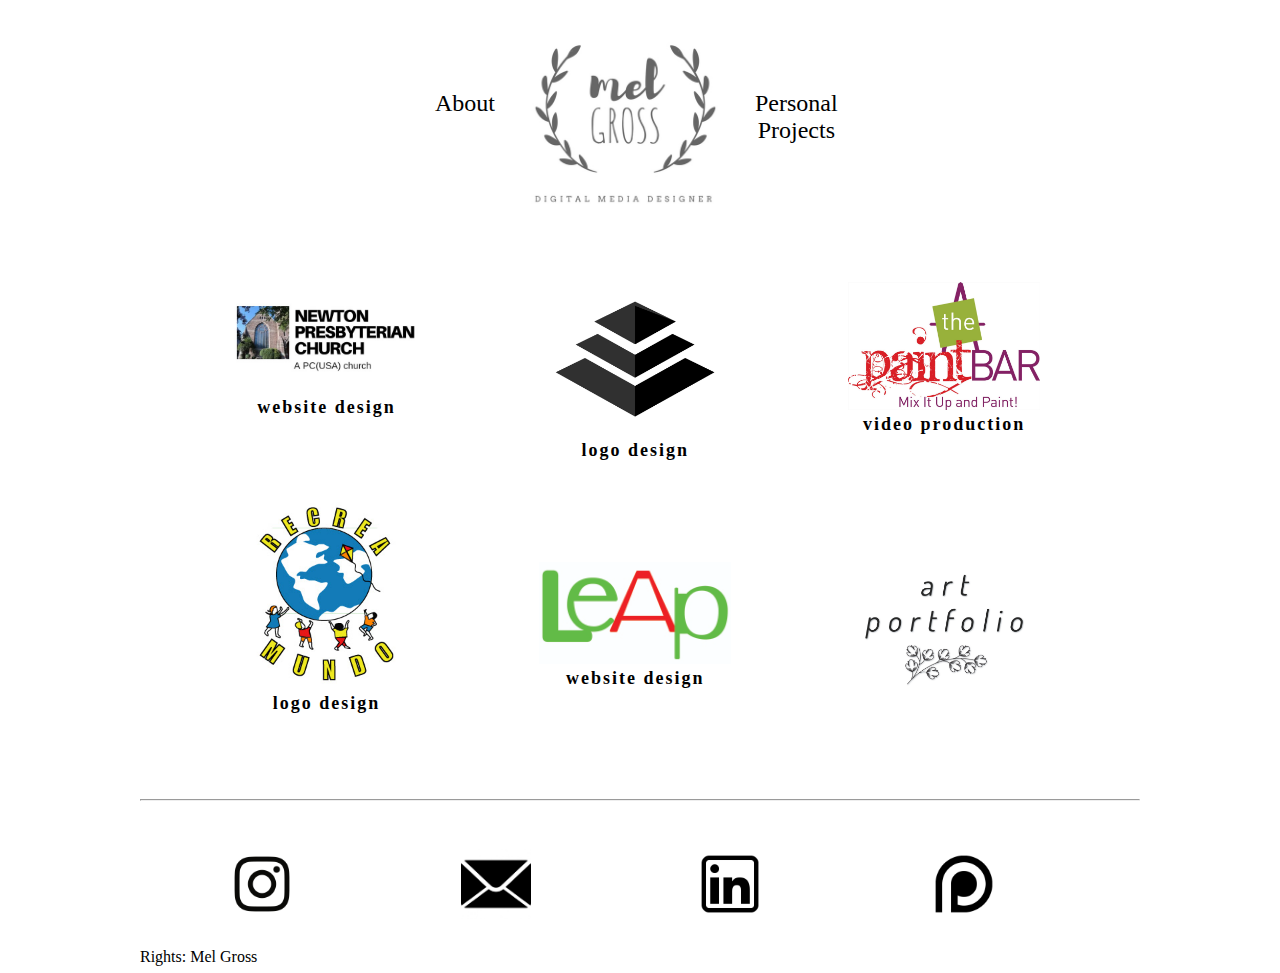
<file: index.html>
<!DOCTYPE html>
<html>
<head>
	<title>Mel Gross</title>
  <link rel="stylesheet" href="styles_sheet.css">

</head>
<body>
  <!-- THIS IS THE NAVIGATION BAR WITH THE TREE MENU OPTION. THE LOGO IS CENTERED AND BIGGER THAN THE OTHER TWO OPTIONS THAT LEAD TO DIFFERENT PAGES-->
	<nav class="navbar">
		
            <div class="header">
                <div class="menu"><a href="about.html" class="text">About</a></div>
                <div "><a href="index.html" id="menufloat">
                    <img src="assets/mG.jpg" alt="Logo" width="240px"/></a>
                </div>
                <div class="menu"><a href="personal.html" class="text" >Personal <br> Projects</a></div>

        </div>
	</nav>
<!--IN THE MAIN SECTION OF THE WEBSITE THE PROJECTS WILL BE EVENLY SPACED AND EACH PROJECT WILL CONSIST OF AN IMAGE, THE NAME OF THE COMPANY AND A DESCRIPTION OF THE KIND OF PROJECT IT IS. THE IMAGE AND NAMES WILL BE LINKS TO EACH OF THE PROJECT'S PAGE-->
	<main id="project">

    	<div class="row1" ]> 
            <aside id="npc" class="projects">
                <a href="npc.html"><img src="assets/projects/npc_cover.jpg" alt="Newton presbyterian Church" class="project_image" width="192rem"></a>
                <H4>Website Design</H4>
            </aside>
            <aside id="zanshin" class="projects">
                <a href="zanshin.html"><img src="assets/projects/zanshin_cover.jpg" alt="Zanshin" class="project_image" width="192rem"></a>
                <H4>Logo Design</H4>
            </aside>
            <aside id="paintbar" class="projects">
                <a href="paintbar.html"><img src="assets/projects/paintbar_cover.jpeg" alt="The Paint Bar" class="project_image" width="192rem"></a>
                <H4>Video Production</H4>
            </aside>
        </div>	
    		<br><br>

        <div class="row2">
            <aside id="recrea_mundo" class="projects">
                <a href="recreamundo.html"><img src="assets/projects/recreamundo_cover.jpg" alt="Recrea Mundo" class="project_image" width="192rem"></a>
                <H4>Logo Design</H4>
            </aside>
            <aside id="leap" class="projects" id="leap">
                <a href="leap.html"><img src="assets/projects/leap_cover.jpg" alt="LeAp" class="project_image" width="192rem"></a>
                <H4>Website Design</H4>
            </aside>
            <aside id="art-port" class="projects">
                <a href="personal.html"><img src="assets/projects/art-portf.jpg" alt="art portfolio" class="project_image" width="192rem"></a>
            </aside>
        </div>
        
	</main>
    
<!--THIS IS THE FOOTER WHERE THE SOCIAL MEDIA ICONS WILL BE SIDE BY SIDE, LINKING TO MY PAGES-->
    <hr/>
	  <footer>
    <div id="social_media">
        <div class="social_media"> 
            <a href="https://www.instagram.com/melgross_art/">
                <img src="assets/instagram_icon.jpg" alt="Instagram" >
            </a>
        </div>
        <div class="social_media">
            <a href="mailto:mel.cgross@outlook.com">
                <img src="assets/email_icon.jpg" alt="Email" >
            </a>
        </div>
        <div class="social_media">
            <a href="https://www.linkedin.com/in/mel-gross-61a97812a/">
                <img src="assets/linkedin_icon.jpg" alt="LinkedIn" >
            </a>
        </div>
        <div class="social_media">
            <a href="#">
                <img src="assets/patreon_icon.jpg" alt="Patreon" >
            </a>
        </div>
    </div>
		
		<div class="rights">
			<p> Rights:  Mel Gross</p>
		</div>
	</footer>
</body>

</html>
</file>
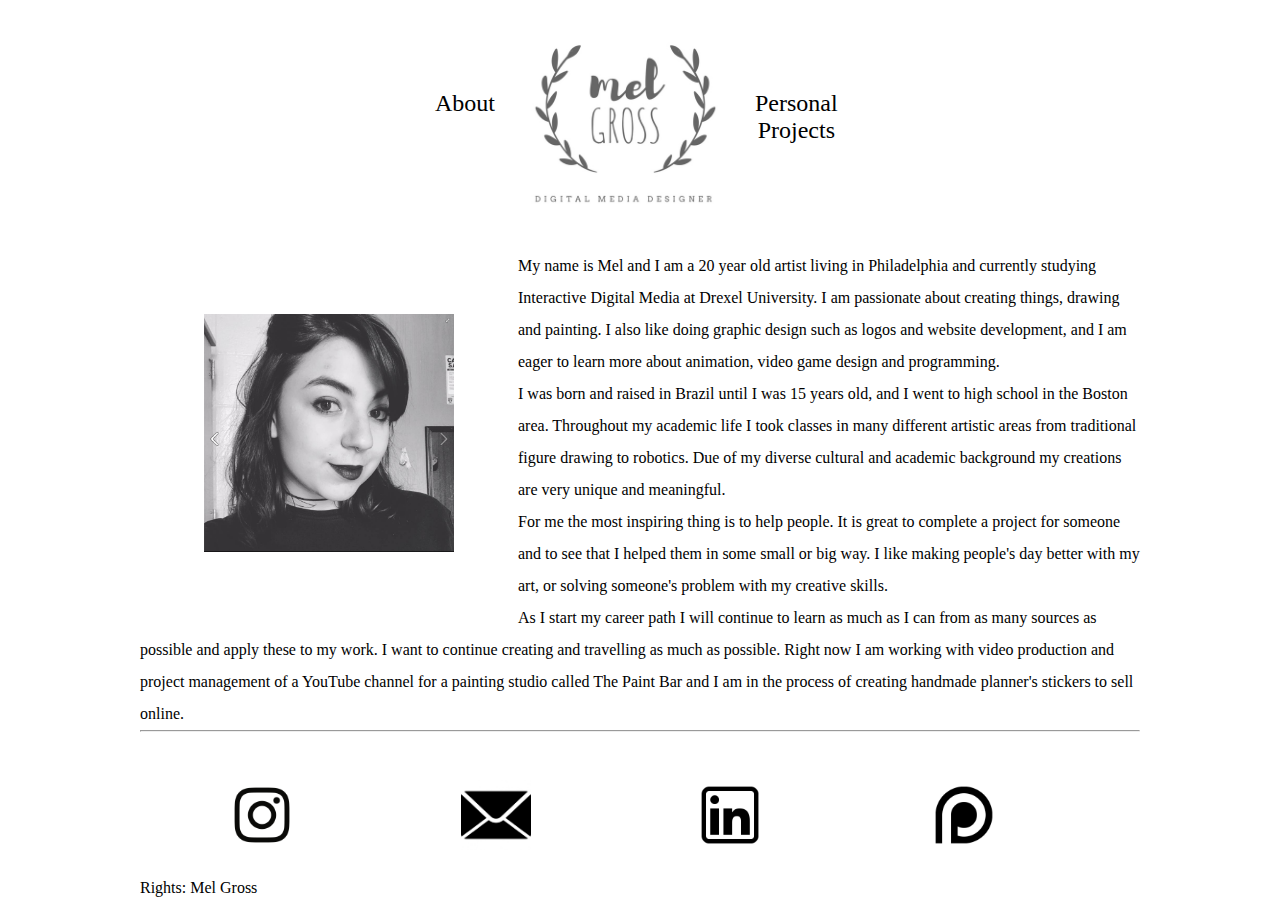
<file: about.html>
<!DOCTYPE html>
<html>
<head>
  <title>Mel Gross</title>
  <link rel="stylesheet" href="styles_sheet.css">

</head>
<body>
  <nav class="navbar">
    
            <div class="header">
                <div class="menu"><a href="about.html" class="text">About</a></div>
                <div "><a href="index.html" id="menufloat">
                    <img src="assets/mG.jpg" alt="Logo" width="240px"/></a>
                </div>
                <div class="menu"><a href="personal.html" class="text" >Personal <br> Projects</a></div>

        </div>
  </nav>
  <main>
    <figure>
      <img src="assets/profile.png" alt="A picture of me" width="250px">
    </figure>
    <aside id=about>
      <div >
       <p>
        My name is Mel and I am a 20 year old artist living in Philadelphia and currently studying Interactive Digital Media at Drexel University. I am passionate about creating things, drawing and painting. I also like doing graphic design such as logos and website development, and I am eager to learn more about animation, video game design and programming.
      </p>
      <p> 
        I was born and raised in Brazil until I was 15 years old, and I went to high school in the Boston area. Throughout my academic life I took classes in many different artistic areas from traditional figure drawing to robotics. Due of my diverse cultural and academic background my creations are very unique and meaningful. 
      </p>
      <p>
        For me the most inspiring thing is to help people. It is great to complete a project for someone and to see that I  helped them in some small or big way. I like making people's day better with my art, or solving someone's problem with my creative skills.
      </p>
      <p> 
        As I start my career path I will continue to learn as much as I can from as many sources as possible and apply these to my work. I want to continue creating and travelling as much as possible. Right now I am working with video production and project management of a YouTube channel for a painting studio called The Paint Bar and I am in the process of creating handmade planner's stickers to sell online.  
        <p>

      </div>


    </aside>
      

    <footer>
        <hr/>
    <div id="social_media">
        <div class="social_media"> 
            <a href="https://www.instagram.com/melgross_art/">
                <img src="assets/instagram_icon.jpg" alt="Instagram" >
            </a>
        </div>
        <div class="social_media">
            <a href="mailto:mel.cgross@outlook.com">
                <img src="assets/email_icon.jpg" alt="Email" >
            </a>
        </div>
        <div class="social_media">
            <a href="https://www.linkedin.com/in/mel-gross-61a97812a/">
                <img src="assets/linkedin_icon.jpg" alt="LinkedIn" >
            </a>
        </div>
        <div class="social_media">
            <a href="#">
                <img src="assets/patreon_icon.jpg" alt="Patreon" >
            </a>
        </div>
    </div>
    
    <div class="rights">
      <p> Rights:  Mel Gross</p>
    </div>
  </footer>
</body>

</html>
</file>
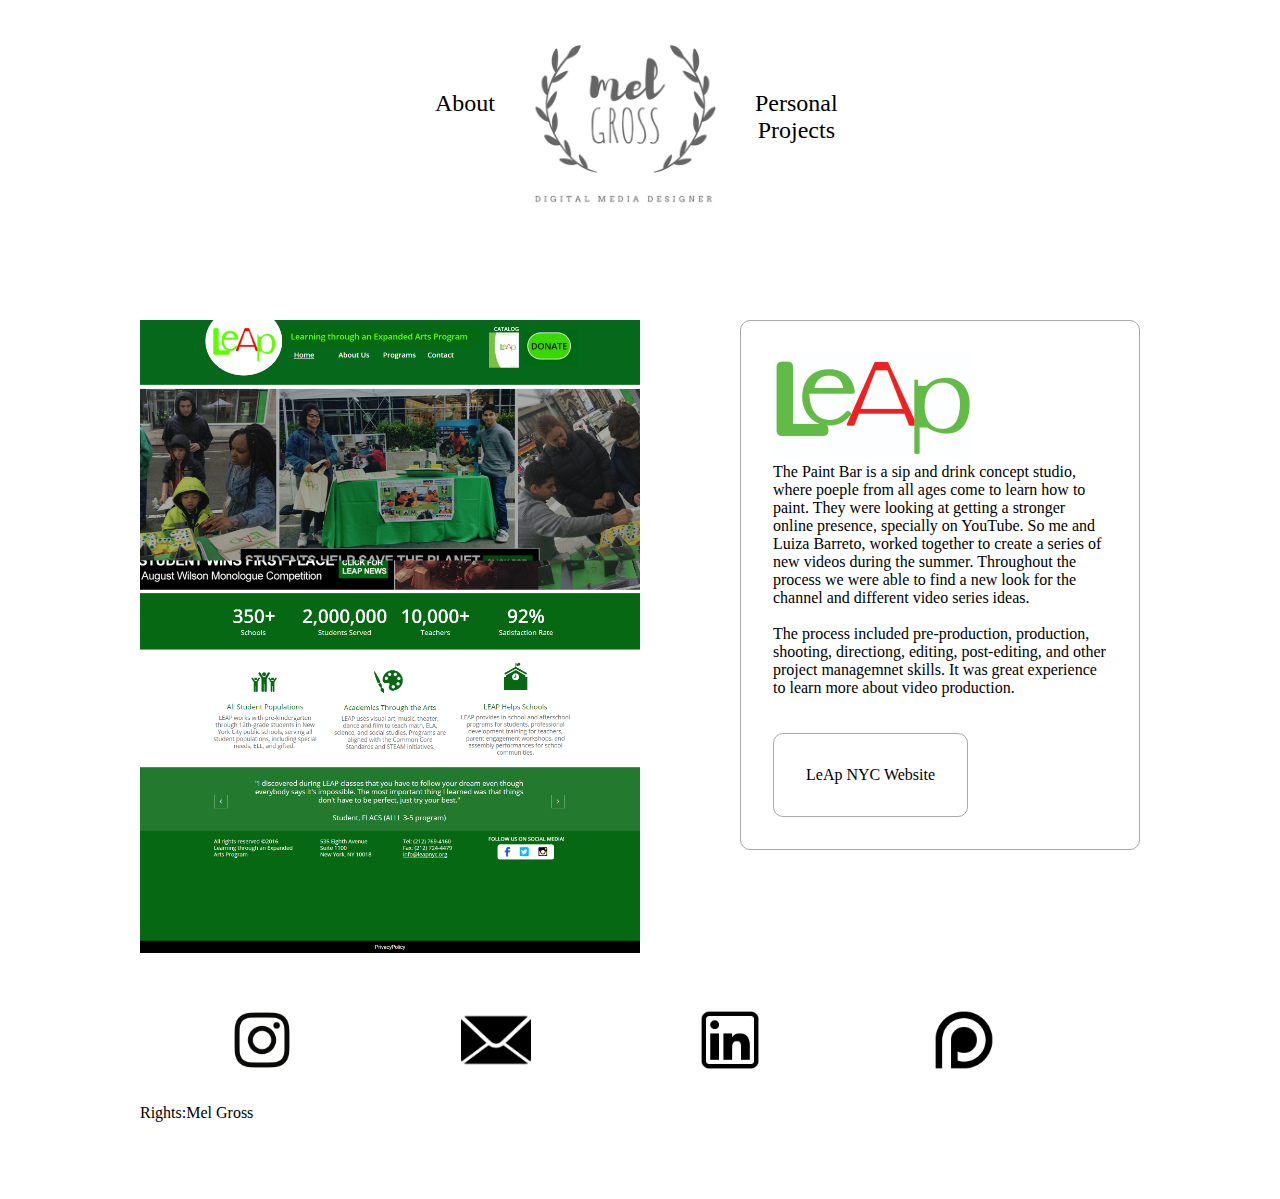
<file: leap.html>
<!DOCTYPE html>
<html>
<head>
    <title>Mel Gross</title>
  <link rel="stylesheet" href="styles_sheet.css">

</head>
<body>
  <!-- THIS IS THE NAVIGATION BAR WITH THE TREE MENU OPTION. THE LOGO IS CENTERED AND BIGGER THAN THE OTHER TWO OPTIONS THAT LEAD TO DIFFERENT PAGES-->
    <nav class="navbar">
        
            <div class="header">
                <div class="menu"><a href="about.html" class="text">About</a></div>
                <div "><a href="index.html" id="menufloat">
                    <img src="assets/mG.jpg" alt="Logo" width="240px"/></a>
                </div>
                <div class="menu"><a href="personal.html" class="text" >Personal <br> Projects</a></div>

        </div>
    </nav>
<!--IN THE MAIN SECTION OF THE WEBSITE THE PROJECTS WILL BE EVENLY SPACED AND EACH PROJECT WILL CONSIST OF AN IMAGE, THE NAME OF THE COMPANY AND A DESCRIPTION OF THE KIND OF PROJECT IT IS. THE IMAGE AND NAMES WILL BE LINKS TO EACH OF THE PROJECT'S PAGE-->

    <main id="leap">
    
    <img src="assets/leap_image.png" alt="Leap website" width="500px" id="leap-image">
    <div id="leap_text" > 
  <img src="assets/projects/leap_cover.jpg" alt="leap nyc" width="200px" id="leap-logo"><br>
    <p>The Paint Bar is a sip and drink concept studio, where poeple from all ages come to learn how to paint. They were looking at getting a stronger online presence, specially on YouTube. So me and Luiza Barreto, worked together to create a series of new videos during the summer. Throughout the process we were able to find a new look for the channel and different video series ideas.</p><br>
    <p>The process included pre-production, production, shooting, directiong, editing, post-editing, and other project managemnet skills. It was great experience to learn more about video production.  </p><br><br>
        <div class="button_proj">
            <a href="http://leapnyc.org/"> LeAp NYC Website </a> 
        </div>
    </div>
<!--THIS IS THE FOOTER WHERE THE SOCIAL MEDIA ICONS WILL BE SIDE BY SIDE, LINKING TO MY PAGES-->
	<footer>
    <div id="social_media">
        <div class="social_media"> 
            <a href="https://www.instagram.com/melgross_art/">
                <img src="assets/instagram_icon.jpg" alt="Instagram" >
            </a>
        </div>
        <div class="social_media">
            <a href="mailto:mel.cgross@outlook.com">
                <img src="assets/email_icon.jpg" alt="Email" >
            </a>
        </div>
        <div class="social_media">
            <a href="https://www.linkedin.com/in/mel-gross-61a97812a/">
                <img src="assets/linkedin_icon.jpg" alt="LinkedIn" >
            </a>
        </div>
        <div class="social_media">
            <a href="#">
                <img src="assets/patreon_icon.jpg" alt="Patreon" >
            </a>
        </div>
    </div>
		
		<div class="rights">
			<p> Rights:Mel Gross</p>
		</div>
	</footer>
</body>

</html>
</file>
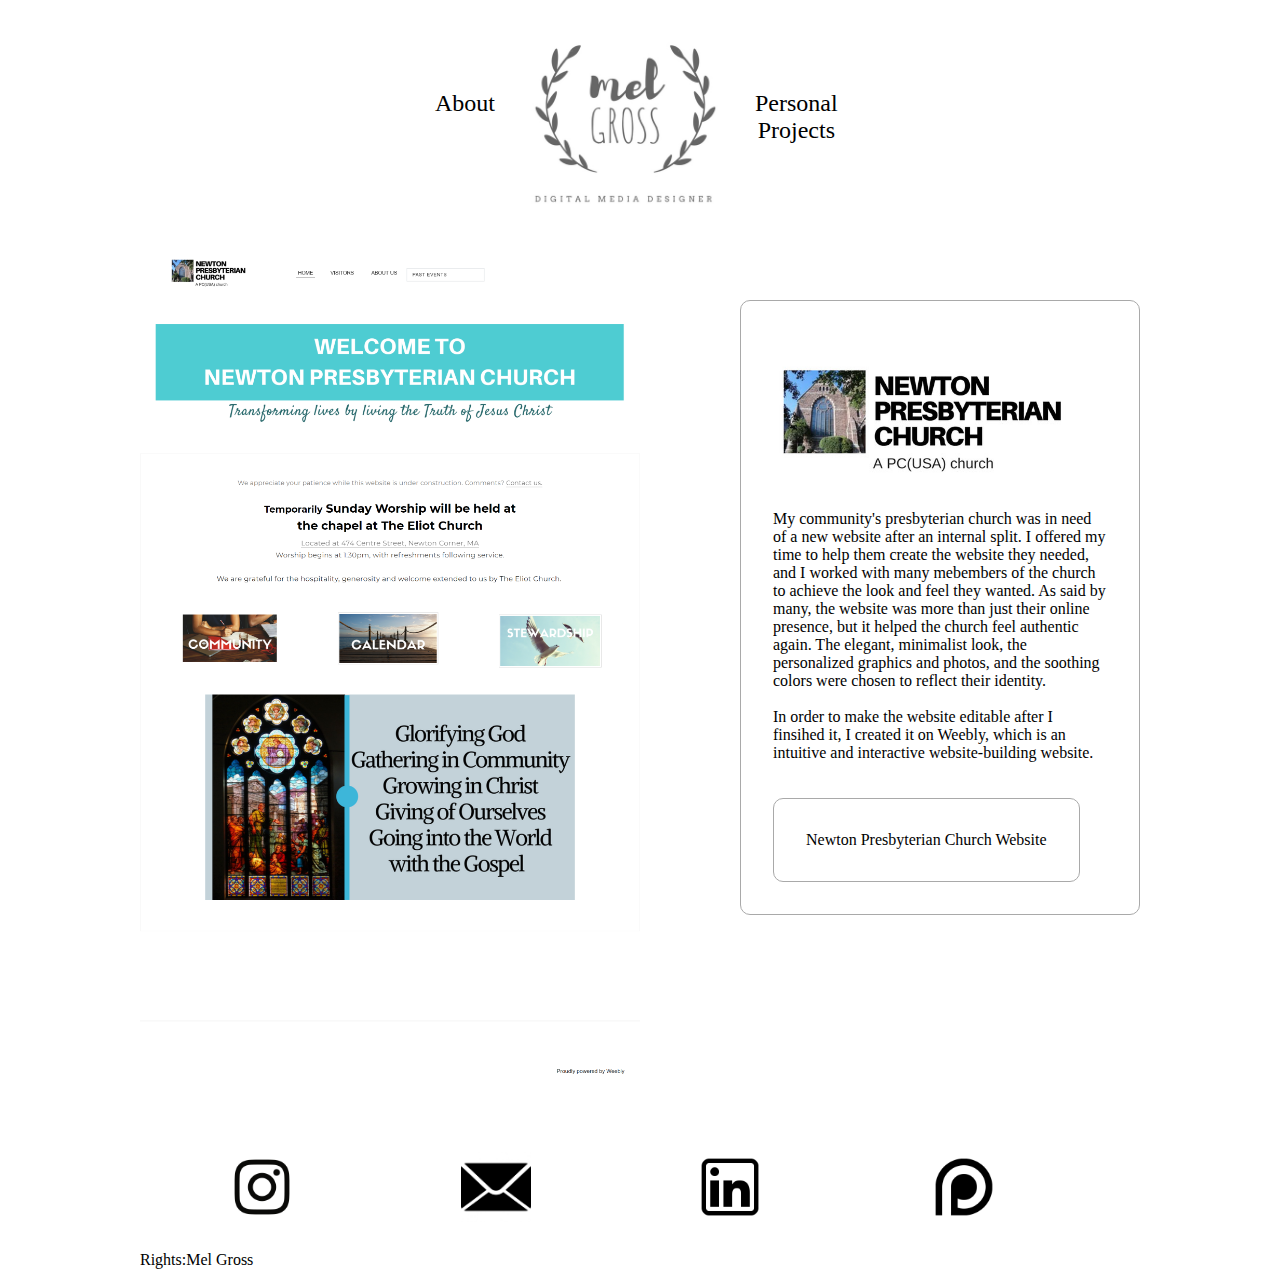
<file: npc.html>
<!DOCTYPE html>
<html>
<head>
    <title>Mel Gross</title>
  <link rel="stylesheet" href="styles_sheet.css">

</head>
<body>
  <!-- THIS IS THE NAVIGATION BAR WITH THE TREE MENU OPTION. THE LOGO IS CENTERED AND BIGGER THAN THE OTHER TWO OPTIONS THAT LEAD TO DIFFERENT PAGES-->
    <nav class="navbar">
        
            <div class="header">
                <div class="menu"><a href="about.html" class="text">About</a></div>
                <div "><a href="index.html" id="menufloat">
                    <img src="assets/mG.jpg" alt="Logo" width="240px"/></a>
                </div>
                <div class="menu"><a href="personal.html" class="text" >Personal <br> Projects</a></div>

        </div>
    </nav>
<!--IN THE MAIN SECTION OF THE WEBSITE THE PROJECTS WILL BE EVENLY SPACED AND EACH PROJECT WILL CONSIST OF AN IMAGE, THE NAME OF THE COMPANY AND A DESCRIPTION OF THE KIND OF PROJECT IT IS. THE IMAGE AND NAMES WILL BE LINKS TO EACH OF THE PROJECT'S PAGE-->

    <main id="npc">
    <img src="assets/npc_image1.png" alt="Newton Presbyterian Church Website" width="500px" id="npc-image">
    <div id="npc_text" > 
    <img src="assets/projects/npc_cover.jpg" alt="npc" width="300px" id="npc-logo"><br>
    <p>My community's presbyterian church was in need of a new website after an internal split. I offered my time to help them create the website they needed, and I worked with many mebembers of the church to achieve the look and feel they wanted. As said by many, the website was more than just their online presence, but it helped the church feel authentic again. The elegant, minimalist look, the personalized graphics and photos, and the soothing colors were chosen to reflect their identity.</p><br>
    <p>In order to make the website editable after I finsihed it, I created it on Weebly, which is an intuitive and interactive website-building website.</p><br><br>
        <div class="button_proj">
            <a href="http://www.newtonpresbyterianchurch.org/"> Newton Presbyterian Church Website </a> 
        </div>
    </div>
    </main>
<!--THIS IS THE FOOTER WHERE THE SOCIAL MEDIA ICONS WILL BE SIDE BY SIDE, LINKING TO MY PAGES-->

	<footer>
    <div id="social_media">
        <div class="social_media"> 
            <a href="https://www.instagram.com/melgross_art/">
                <img src="assets/instagram_icon.jpg" alt="Instagram" >
            </a>
        </div>
        <div class="social_media">
            <a href="mailto:mel.cgross@outlook.com">
                <img src="assets/email_icon.jpg" alt="Email" >
            </a>
        </div>
        <div class="social_media">
            <a href="https://www.linkedin.com/in/mel-gross-61a97812a/">
                <img src="assets/linkedin_icon.jpg" alt="LinkedIn" >
            </a>
        </div>
        <div class="social_media">
            <a href="#">
                <img src="assets/patreon_icon.jpg" alt="Patreon" >
            </a>
        </div>
    </div>
		
	
	<div class="rights">
			<p> Rights:Mel Gross</p>
	</div>
	</footer>
</body>

</html>
</file>
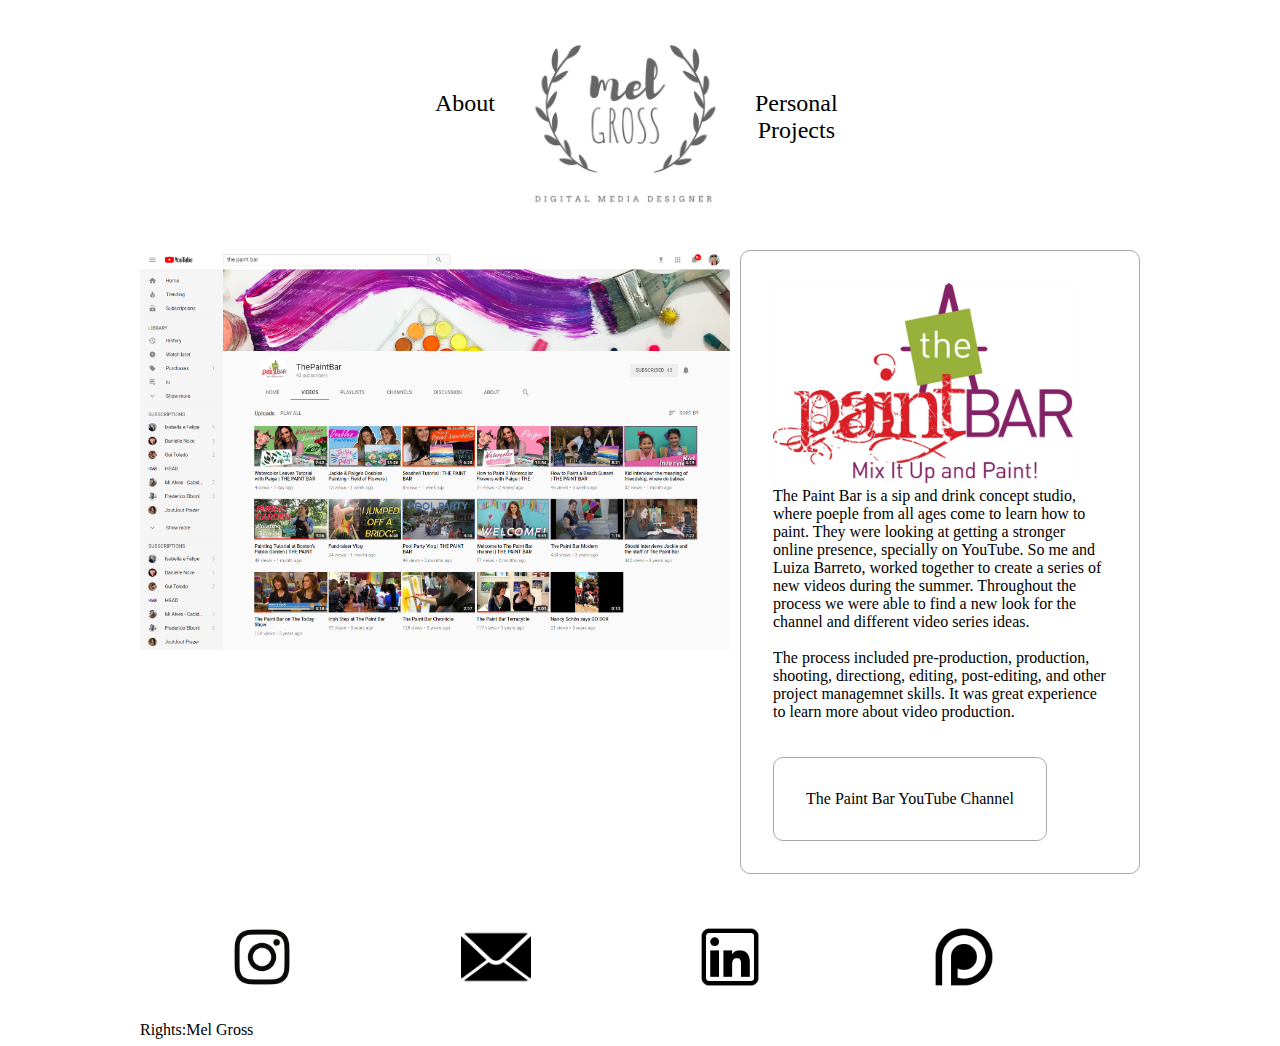
<file: paintbar.html>
<!DOCTYPE html>
<html>
<head>
    <title>Mel Gross</title>
  <link rel="stylesheet" href="styles_sheet.css">

</head>
<body>
  <!-- THIS IS THE NAVIGATION BAR WITH THE TREE MENU OPTION. THE LOGO IS CENTERED AND BIGGER THAN THE OTHER TWO OPTIONS THAT LEAD TO DIFFERENT PAGES-->
    <nav class="navbar">
        
            <div class="header">
                <div class="menu"><a href="about.html" class="text">About</a></div>
                <div "><a href="index.html" id="menufloat">
                    <img src="assets/mG.jpg" alt="Logo" width="240px"/></a>
                </div>
                <div class="menu"><a href="personal.html" class="text" >Personal <br> Projects</a></div>

        </div>
    </nav>
<!--IN THE MAIN SECTION OF THE WEBSITE THE PROJECTS WILL BE EVENLY SPACED AND EACH PROJECT WILL CONSIST OF AN IMAGE, THE NAME OF THE COMPANY AND A DESCRIPTION OF THE KIND OF PROJECT IT IS. THE IMAGE AND NAMES WILL BE LINKS TO EACH OF THE PROJECT'S PAGE-->
	 <main id="paintbar">
    
    <img src="assets/paintbar_image.png" alt="the paint bar channel" width="590px">
    <div id="paintbar_text" > 
  <img src="assets/projects/paintbar_cover.jpeg" alt="The Paint Bar" width="300px">
    <p>The Paint Bar is a sip and drink concept studio, where poeple from all ages come to learn how to paint. They were looking at getting a stronger online presence, specially on YouTube. So me and Luiza Barreto, worked together to create a series of new videos during the summer. Throughout the process we were able to find a new look for the channel and different video series ideas.</p><br>
    <p>The process included pre-production, production, shooting, directiong, editing, post-editing, and other project managemnet skills. It was great experience to learn more about video production.  </p><br><br>
        <div class="button_proj">
            <a href="https://www.youtube.com/user/ThePaintBar/"> The Paint Bar YouTube Channel </a> 
        </div>
    </div>
 
<!--THIS IS THE FOOTER WHERE THE SOCIAL MEDIA ICONS WILL BE SIDE BY SIDE, LINKING TO MY PAGES-->

	<footer>
    <div id="social_media">
        <div class="social_media"> 
            <a href="https://www.instagram.com/melgross_art/">
                <img src="assets/instagram_icon.jpg" alt="Instagram" >
            </a>
        </div>
        <div class="social_media">
            <a href="mailto:mel.cgross@outlook.com">
                <img src="assets/email_icon.jpg" alt="Email" >
            </a>
        </div>
        <div class="social_media">
            <a href="https://www.linkedin.com/in/mel-gross-61a97812a/">
                <img src="assets/linkedin_icon.jpg" alt="LinkedIn" >
            </a>
        </div>
        <div class="social_media">
            <a href="#">
                <img src="assets/patreon_icon.jpg" alt="Patreon" >
            </a>
        </div>
    </div>
		
	
	<div class="rights">
			<p> Rights:Mel Gross</p>
	</div>
	</footer>
</body>

</html>
</file>
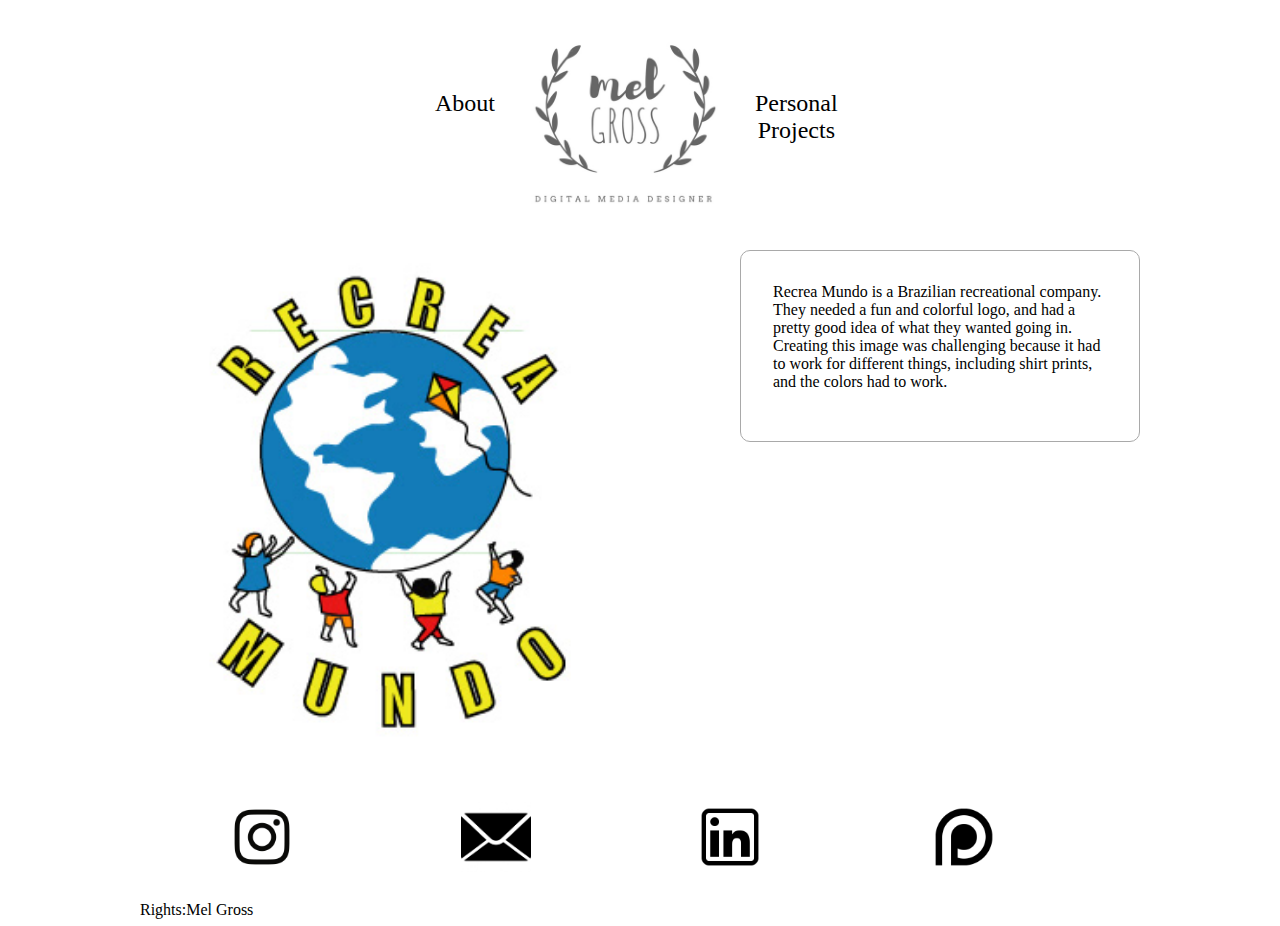
<file: recreamundo.html>
<!DOCTYPE html>
<html>
<head>
    <title>Mel Gross</title>
  <link rel="stylesheet" href="styles_sheet.css">

</head>
<body>
  <!-- THIS IS THE NAVIGATION BAR WITH THE TREE MENU OPTION. THE LOGO IS CENTERED AND BIGGER THAN THE OTHER TWO OPTIONS THAT LEAD TO DIFFERENT PAGES-->
    <nav class="navbar">
        
            <div class="header">
                <div class="menu"><a href="about.html" class="text">About</a></div>
                <div "><a href="index.html" id="menufloat">
                    <img src="assets/mG.jpg" alt="Logo" width="240px"/></a>
                </div>
                <div class="menu"><a href="personal.html" class="text" >Personal <br> Projects</a></div>

        </div>
    </nav>
<!--IN THE MAIN SECTION OF THE WEBSITE THE PROJECTS WILL BE EVENLY SPACED AND EACH PROJECT WILL CONSIST OF AN IMAGE, THE NAME OF THE COMPANY AND A DESCRIPTION OF THE KIND OF PROJECT IT IS. THE IMAGE AND NAMES WILL BE LINKS TO EACH OF THE PROJECT'S PAGE-->
	 <main id="recreamundo">
    
    <img src="assets/projects/recreamundo_cover.jpg" alt="Recrea Mundo" width="500px">
    <div id="recreamundo_text" > 
    <p>Recrea Mundo is a Brazilian recreational company. They needed a fun and colorful logo, and had a pretty good idea of what they wanted going in. Creating this image was challenging because it had to work for different things, including shirt prints, and the colors had to work. </p><br>

        
    </div>
 
<!--THIS IS THE FOOTER WHERE THE SOCIAL MEDIA ICONS WILL BE SIDE BY SIDE, LINKING TO MY PAGES-->

	<footer>
    <div id="social_media">
        <div class="social_media"> 
            <a href="https://www.instagram.com/melgross_art/">
                <img src="assets/instagram_icon.jpg" alt="Instagram" >
            </a>
        </div>
        <div class="social_media">
            <a href="mailto:mel.cgross@outlook.com">
                <img src="assets/email_icon.jpg" alt="Email" >
            </a>
        </div>
        <div class="social_media">
            <a href="https://www.linkedin.com/in/mel-gross-61a97812a/">
                <img src="assets/linkedin_icon.jpg" alt="LinkedIn" >
            </a>
        </div>
        <div class="social_media">
            <a href="#">
                <img src="assets/patreon_icon.jpg" alt="Patreon" >
            </a>
        </div>
    </div>
		
	
	<div class="rights">
			<p> Rights:Mel Gross</p>
	</div>
	</footer>
</body>

</html>
</file>
<file: styles_sheet.css>
*
{box-sizing: border-box;
margin: 0 auto;}
/*this will resize the content box according to the chosen WxH taking hte boarder, margin and padding size so it will maintain the specified numbers*/

html 
    {font-size: 16px;
    height: 100%;
    aligh-content: center;}

body 
    {margin: auto;
    max-width: 1000px;
    height: auto;
    overflow: auto;}

main h4
    {font-family:"Trebushet";
    font-size:18px;
    text-transform: lowercase;
    letter-spacing: 2px;}

.header 
    {width: 43%;
    height: inherit;
    margin: 0 auto;
}

.navbar 
    {height:250px;
    margin: auto;
    width: 100%;}   

div.menu
    {float: left;
    margin: auto;
    width 100%;
    padding: 10px;
    font-size: 1.5rem;
    text-align: center;
    height: 250px;
    padding-top: 90px}

#menufloat
{float: left;}

a:link
    {font-family:"Bookman";
    color: black;
    text-decoration: none;
    text-align:center; }

a:visited
    {color: black;
    text-decoration: none;
    text-align:center;}
a:hover
    {color: darkgrey;
    text-decoration: none;
    text-align:center;}
main
    {height: auto;
    width: 100%;
    clear: both;}

#project
    {margin: 0 auto;
    width: inherit;
    padding: 2rem;
    //*border: solid black 1px;*/
    border-radius: 10px;
    overflow: auto;
    text-align: center;}

.projects
    {float: left;
    overflow:auto;
    display: block;
    width: 33%;}

.projects:hover
    {border: solid darkgrey 1px;
    border-radius: 10px;}

.project_images
    {display: block;
    width: 15rem;}


.row1
    {margin:auto;
    width:auto;
    overflow: auto;
    height: auto;}

.row2
    {margin:auto;
    width:auto;
    overflow: auto;
    height: auto;
    vertical-align: center;
    }

#leap
    {padding: 7% 0 ;}

#art-port
    {margin: 4% 0 ;}


footer
{
    clear: both;
    position: relative;
   margin: auto;
   width: inherit;

}

#social_media
    {clear: both;
    margin: 0 auto;
    width: 1000px;
    padding: 3rem 2rem 2rem; }

div.social_media
    {float: left;
    width: 25%;
    padding: 0 55px;}

.social_media img
 {width: 70px;
    height: auto;}


.rights
    {padding: 25px 0;
    clear: both;
    height: 3rem;}


/**ABOUT PAGE*/
figure
    {float: left;
    border-radius:30px;
    padding: 4rem;
    }

aside.about
    {max-width: 1000px;
padding: 2rem;
margin 4rem;}

#about
{line-height: 2rem;}


/*PROJECT PAGES*/


#npc_text
{overflow:auto;
width: 40%;
float: right;
position: relative;
top: 50px;
padding: 2rem;
border: solid darkgrey 1px;
border-radius: 10px;}

#zanshin_text
{overflow:auto;
width: 40%;
float: right;
padding: 2rem;
border: solid darkgrey 1px;
border-radius: 10px;}

#paintbar_text
{overflow:auto;
width: 40%;
float: right;
padding: 2rem;
border: solid darkgrey 1px;
border-radius: 10px;}

#recreamundo_text
{overflow:auto;
width: 40%;
float: right;
padding: 2rem;
border: solid darkgrey 1px;
border-radius: 10px;}

#leap_text
{overflow:auto;
width: 40%;
float: right;
padding: 2rem;
border: solid darkgrey 1px;
border-radius: 10px;}

.button_proj
    {
        display: inline-block;
        float: left;
        margin: 0 auto;
        padding: 2rem;
        border: solid darkgrey 1px;
    border-radius: 10px;}






/*PERSONAL PROJECTS*/
#drawings
{
max-width: 650px;
overflow: auto;
margin: auto;
padding: 1rem;

}
.drawing
{
   width: auto;
    float: left;

}
.drawing
    {float: left;
        width: 50%;
    }


#links
{
    clear: both;
    width: 900px;
    margin: 0 auto;
    overflow: auto;
}
#center-logo
{width: 100%;
margin: auto;}
.button
    {
        display: inline-block;
        float: left;
        margin: 0 auto;
        padding: 2rem;}
.button:hover
{
    border: solid darkgrey 1px;
    border-radius: 10px;
}
</file>
